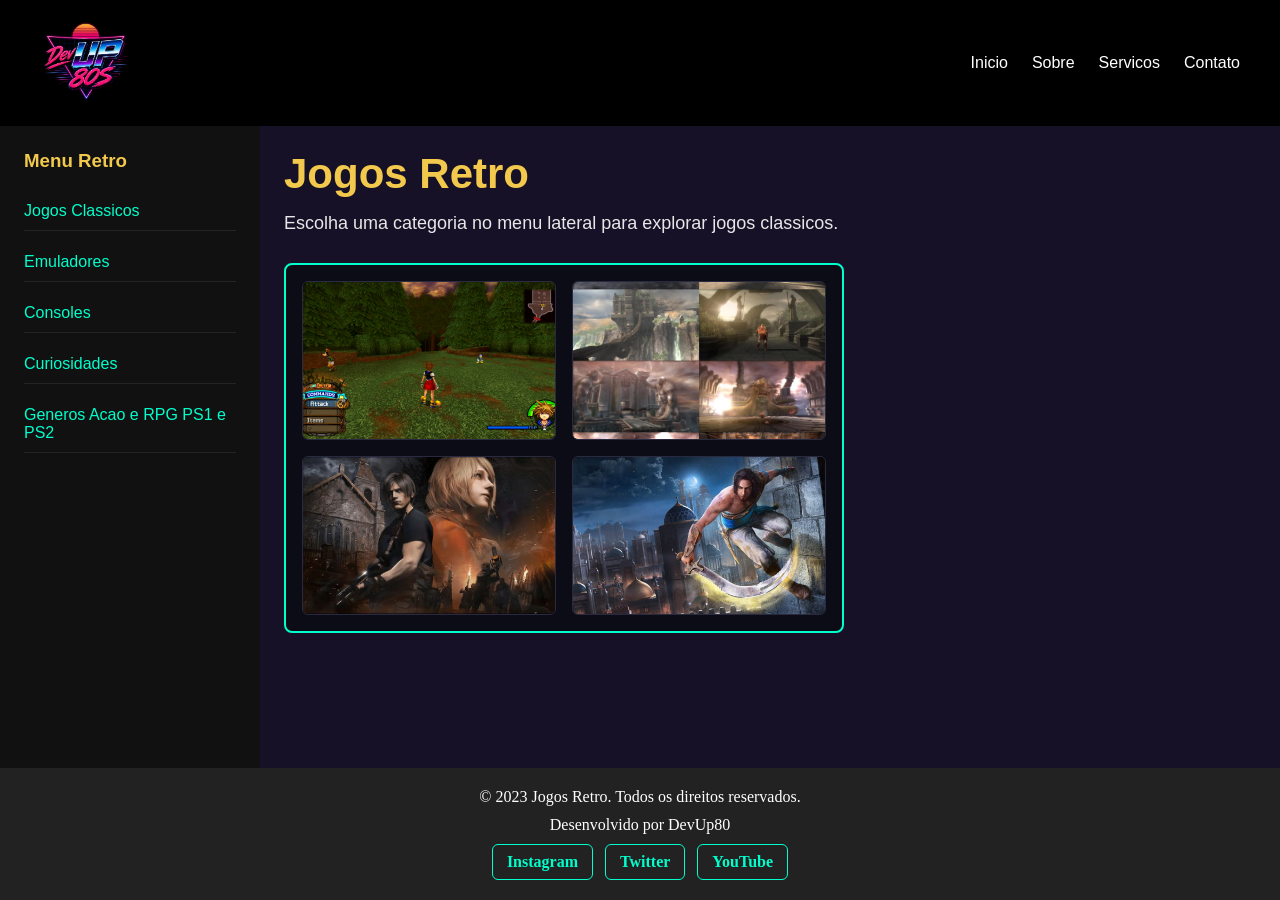
<file: index.html>
<!DOCTYPE html>
<html lang="pt-BR">
<head>
    <meta charset="UTF-8">
    <meta name="viewport" content="width=device-width, initial-scale=1.0">
    <link rel="stylesheet" href="80s/estilo.css">
    <script src="80s/script.js"></script>
    <title>Jogos Retro</title>
</head>
<body>
    <div id="container">
        <div class="flex-container">
            <header class="menu">
                <div class="logo">
                    <img src="80s/imagens/logo 80s.png" alt="Logo">
                </div>

                <nav>
                    <a href="index.html">Inicio</a>
                    <a href="#">Sobre</a>
                    <a href="#">Servicos</a>
                    <a href="#">Contato</a>
                </nav>
            </header>

            <main class="area-principal">
                <aside class="flex-item sidebar">
                    <h3>Menu Retro</h3>
                    <a href="80s/jogos-classicos.html">Jogos Classicos</a>
                    <a href="80s/emuladores.html">Emuladores</a>
                    <a href="80s/consoles.html">Consoles</a>
                    <a href="80s/curiosidades.html">Curiosidades</a>
                    <a href="80s/generos-acao-rpg.html">Generos Acao e RPG PS1 e PS2</a>
                </aside>

                <section class="flex-item conteudo inicio">
                    <h1>Jogos Retro</h1>
                    <p>Escolha uma categoria no menu lateral para explorar jogos classicos.</p>

                    <div class="galeria-jogos">
                        <article class="jogos-img">
                            <img src="80s/imagens/kingdom hearts 2.jpg" alt="kingdom hearts 2">
                        </article>

                        <article class="jogos-img">
                            <img src="80s/imagens/god fo war 2.webp" alt="god of war">
                        </article>

                        <article class="jogos-img">
                            <img src="80s/imagens/residente evil 4.jpeg" alt="residente evil 4">
                        </article>

                        <article class="jogos-img">
                            <img src="80s/imagens/prince-of-persia-sands-of-time-r-1044x588.jpg" alt="prince of persia">
                        </article>
                    </div>
                </section>
            </main>

            <footer class="flex-item rodape">
                <p>&copy; 2023 Jogos Retro. Todos os direitos reservados.</p>
                <p>Desenvolvido por DevUp80</p>

                <div class="redes-sociais">
                    <a href="#" target="_blank">Instagram</a>
                    <a href="#" target="_blank">Twitter</a>
                    <a href="http://www.youtube.com/@Devup80S" target="_blank">YouTube</a>
                </div>
            </footer>
        </div>
    </div>
</body>
</html>
</file>
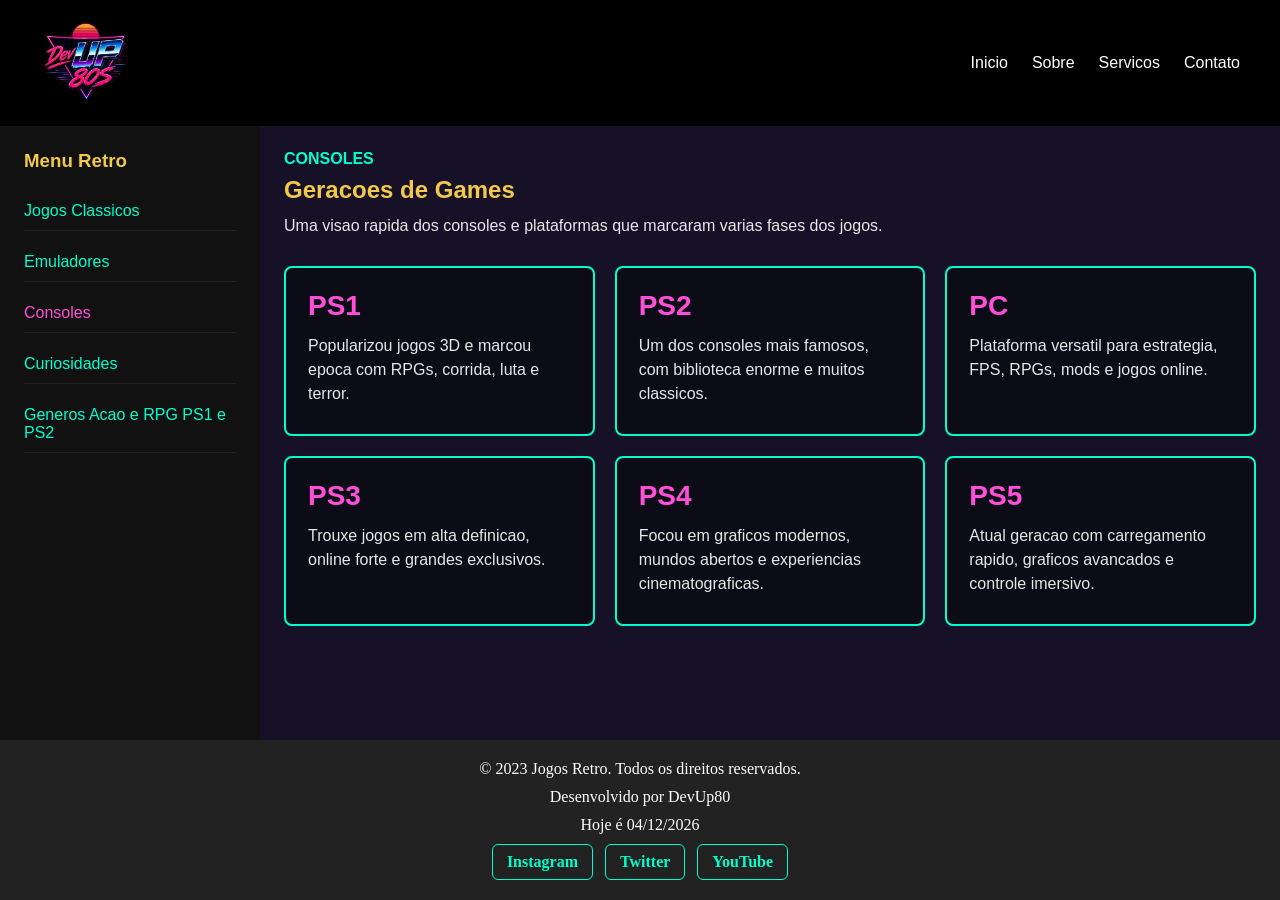
<file: 80s/consoles.html>
<!DOCTYPE html>

<html lang="pt-BR">
<head>
    <meta charset="UTF-8">
    <meta name="viewport" content="width=device-width, initial-scale=1.0">
    <link rel="stylesheet" href="estilo.css">
    <script src="script.js"></script>
    <title>Consoles</title>
</head>
<body>
    
    <div id="container">
        <div class="flex-container">
            <header class="menu">
                <div class="logo">
                    <img src="imagens/logo 80s.png" alt="Logo">
                </div>

                <nav>
                    <a href="../index.html">Inicio</a>
                    <a href="#">Sobre</a>
                    <a href="#">Servicos</a>
                    <a href="#">Contato</a>
                </nav>
            </header>

            <main class="area-principal">
                <aside class="flex-item sidebar">
                    <h3>Menu Retro</h3>
                    <a href="jogos-classicos.html">Jogos Classicos</a>
                    <a href="emuladores.html">Emuladores</a>
                    <a class="ativo" href="consoles.html">Consoles</a>
                    <a href="curiosidades.html">Curiosidades</a>
                    <a href="generos-acao-rpg.html">Generos Acao e RPG PS1 e PS2</a>
                </aside>

                <section class="flex-item conteudo pagina-generos">
                    <div class="titulo-pagina">
                        <span>Consoles</span>
                        <h1>Geracoes de Games</h1>
                        <p>Uma visao rapida dos consoles e plataformas que marcaram varias fases dos jogos.</p>
                    </div>

                    <div class="grade-consoles">
                        <article class="console-card">
                            <h2>PS1</h2>
                            <p>Popularizou jogos 3D e marcou epoca com RPGs, corrida, luta e terror.</p>
                        </article>

                        <article class="console-card">
                            <h2>PS2</h2>
                            <p>Um dos consoles mais famosos, com biblioteca enorme e muitos classicos.</p>
                        </article>

                        <article class="console-card">
                            <h2>PC</h2>
                            <p>Plataforma versatil para estrategia, FPS, RPGs, mods e jogos online.</p>
                        </article>

                        <article class="console-card">
                            <h2>PS3</h2>
                            <p>Trouxe jogos em alta definicao, online forte e grandes exclusivos.</p>
                        </article>

                        <article class="console-card">
                            <h2>PS4</h2>
                            <p>Focou em graficos modernos, mundos abertos e experiencias cinematograficas.</p>
                        </article>

                        <article class="console-card">
                            <h2>PS5</h2>
                            <p>Atual geracao com carregamento rapido, graficos avancados e controle imersivo.</p>
                        </article>
                    </div>
                </section>
            </main>

             <footer class="flex-item rodape">
                <p>&copy; 2023 Jogos Retro. Todos os direitos reservados.</p>
                <p>Desenvolvido por DevUp80</p>
                <p id="data"></p>

                <div class="redes-sociais">
                    <a href="#" target="_blank">Instagram</a>
                    <a href="#" target="_blank">Twitter</a>
                    <a href="http://www.youtube.com/@Devup80S" target="_blank">YouTube</a>
                </div>
            </footer>
        </div>
    </div>
</body>
</html>
</file>
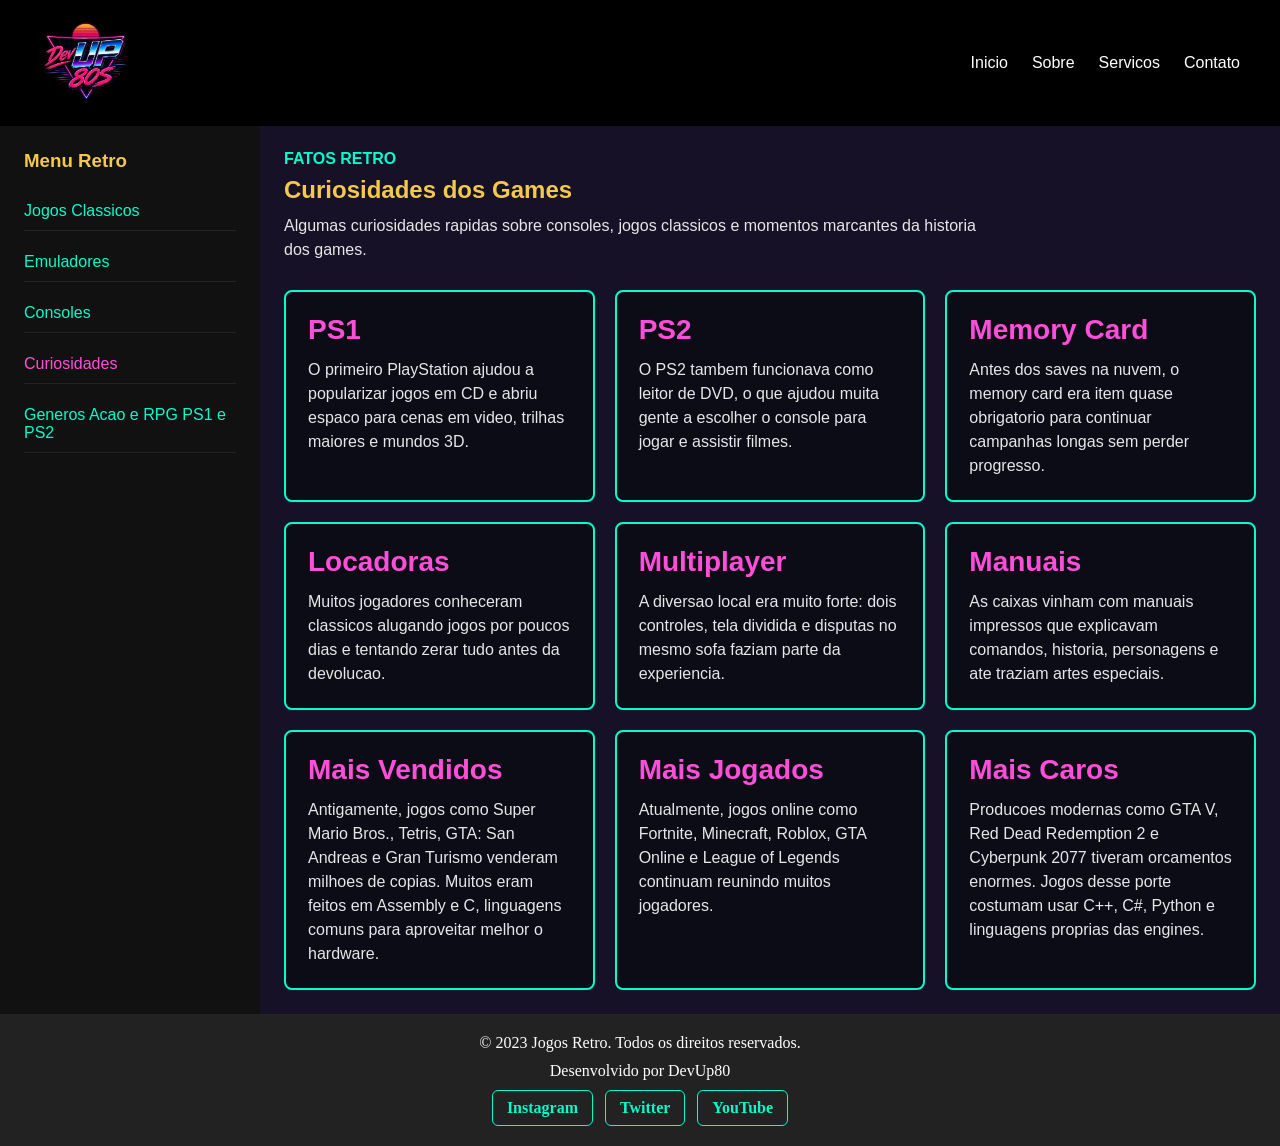
<file: 80s/curiosidades.html>
<!DOCTYPE html>
<html lang="pt-BR">
<head>
    <meta charset="UTF-8">
    <meta name="viewport" content="width=device-width, initial-scale=1.0">
    <link rel="stylesheet" href="estilo.css">
    <script src="script.js"></script>
    <title>Curiosidades</title>
</head>
<body>
    <div id="container">
        <div class="flex-container">
            <header class="menu">
                <div class="logo">
                    <img src="imagens/logo 80s.png" alt="Logo">
                </div>

                <nav>
                    <a href="../index.html">Inicio</a>
                    <a href="#">Sobre</a>
                    <a href="#">Servicos</a>
                    <a href="#">Contato</a>
                </nav>
            </header>

            <main class="area-principal">
                <aside class="flex-item sidebar">
                    <h3>Menu Retro</h3>
                    <a href="jogos-classicos.html">Jogos Classicos</a>
                    <a href="emuladores.html">Emuladores</a>
                    <a href="consoles.html">Consoles</a>
                    <a class="ativo" href="curiosidades.html">Curiosidades</a>
                    <a href="generos-acao-rpg.html">Generos Acao e RPG PS1 e PS2</a>
                </aside>

                <section class="flex-item conteudo pagina-generos">
                    <div class="titulo-pagina">
                        <span>Fatos retro</span>
                        <h1>Curiosidades dos Games</h1>
                        <p>Algumas curiosidades rapidas sobre consoles, jogos classicos e momentos marcantes da historia dos games.</p>
                    </div>

                    <div class="grade-consoles">
                        <article class="console-card">
                            <h2>PS1</h2>
                            <p>O primeiro PlayStation ajudou a popularizar jogos em CD e abriu espaco para cenas em video, trilhas maiores e mundos 3D.</p>
                        </article>

                        <article class="console-card">
                            <h2>PS2</h2>
                            <p>O PS2 tambem funcionava como leitor de DVD, o que ajudou muita gente a escolher o console para jogar e assistir filmes.</p>
                        </article>

                        <article class="console-card">
                            <h2>Memory Card</h2>
                            <p>Antes dos saves na nuvem, o memory card era item quase obrigatorio para continuar campanhas longas sem perder progresso.</p>
                        </article>

                        <article class="console-card">
                            <h2>Locadoras</h2>
                            <p>Muitos jogadores conheceram classicos alugando jogos por poucos dias e tentando zerar tudo antes da devolucao.</p>
                        </article>

                        <article class="console-card">
                            <h2>Multiplayer</h2>
                            <p>A diversao local era muito forte: dois controles, tela dividida e disputas no mesmo sofa faziam parte da experiencia.</p>
                        </article>

                        <article class="console-card">
                            <h2>Manuais</h2>
                            <p>As caixas vinham com manuais impressos que explicavam comandos, historia, personagens e ate traziam artes especiais.</p>
                        </article>

                        <article class="console-card">
                            <h2>Mais Vendidos</h2>
                            <p>Antigamente, jogos como Super Mario Bros., Tetris, GTA: San Andreas e Gran Turismo venderam milhoes de copias. Muitos eram feitos em Assembly e C, linguagens comuns para aproveitar melhor o hardware.</p>
                        </article>

                        <article class="console-card">
                            <h2>Mais Jogados</h2>
                            <p>Atualmente, jogos online como Fortnite, Minecraft, Roblox, GTA Online e League of Legends continuam reunindo muitos jogadores.</p>
                        </article>

                        <article class="console-card">
                            <h2>Mais Caros</h2>
                            <p>Producoes modernas como GTA V, Red Dead Redemption 2 e Cyberpunk 2077 tiveram orcamentos enormes. Jogos desse porte costumam usar C++, C#, Python e linguagens proprias das engines.</p>
                        </article>
                    </div>
                </section>
            </main>

            <footer class="flex-item rodape">
                <p>&copy; 2023 Jogos Retro. Todos os direitos reservados.</p>
                <p>Desenvolvido por DevUp80</p>

                <div class="redes-sociais">
                    <a href="#" target="_blank">Instagram</a>
                    <a href="#" target="_blank">Twitter</a>
                    <a href="http://www.youtube.com/@Devup80S" target="_blank">YouTube</a>
                </div>
            </footer>
        </div>
    </div>
</body>
</html>
</file>
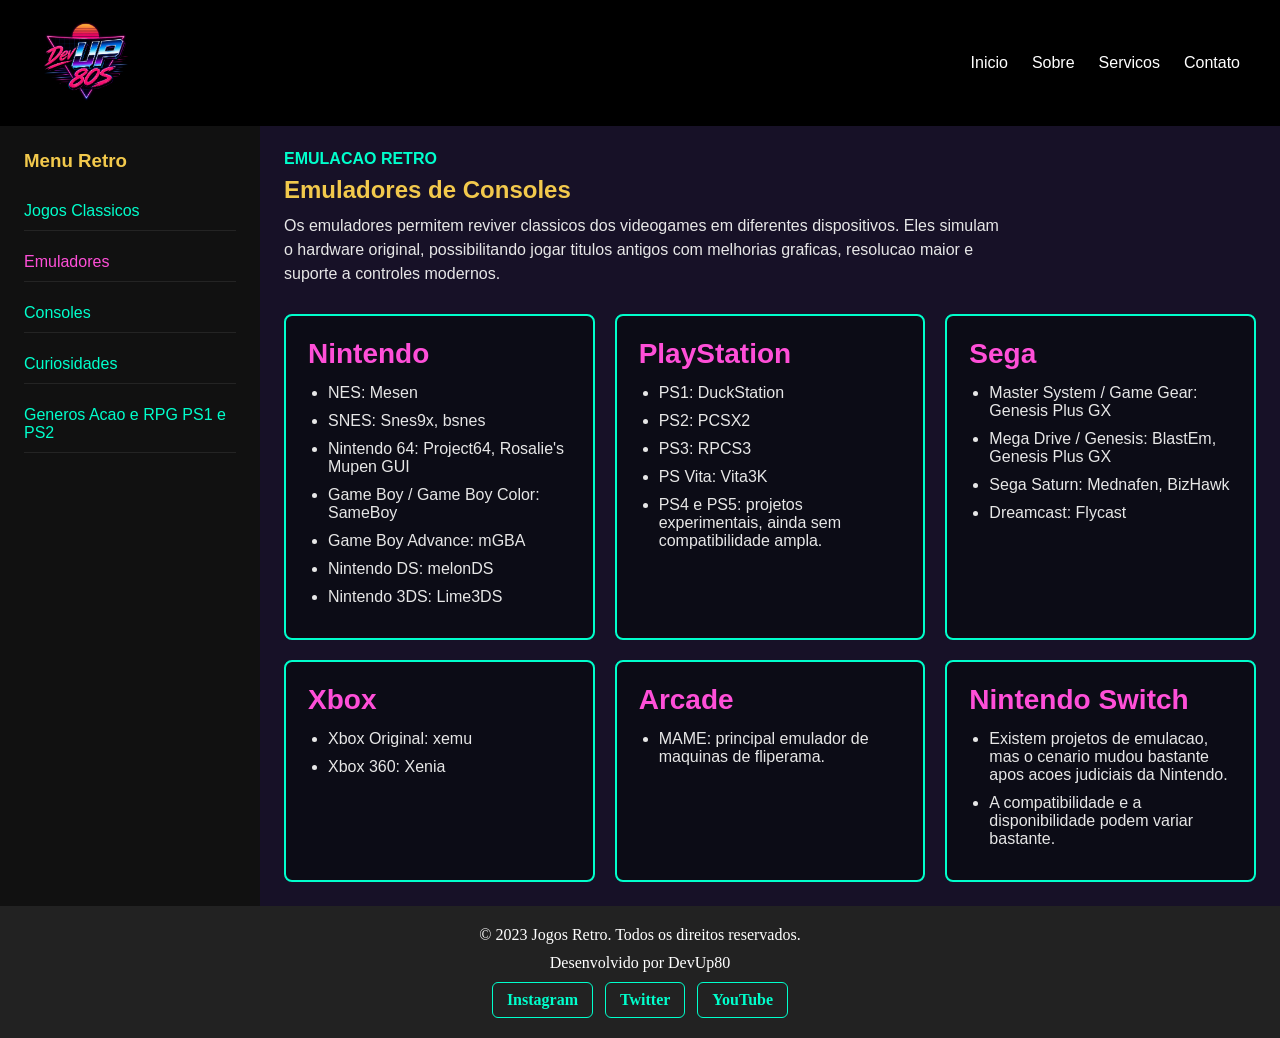
<file: 80s/emuladores.html>
<!DOCTYPE html>
<html lang="pt-BR">
<head>
    <meta charset="UTF-8">
    <meta name="viewport" content="width=device-width, initial-scale=1.0">
    <link rel="stylesheet" href="estilo.css">
    <script src="script.js"></script>
    <title>Emuladores</title>
</head>
<body>
    <div id="container">
        <div class="flex-container">
            <header class="menu">
                <div class="logo">
                    <img src="imagens/logo 80s.png" alt="Logo">
                </div>

                <nav>
                    <a href="../index.html">Inicio</a>
                    <a href="#">Sobre</a>
                    <a href="#">Servicos</a>
                    <a href="#">Contato</a>
                </nav>
            </header>

            <main class="area-principal">
                <aside class="flex-item sidebar">
                    <h3>Menu Retro</h3>
                    <a href="jogos-classicos.html">Jogos Classicos</a>
                    <a class="ativo" href="emuladores.html">Emuladores</a>
                    <a href="consoles.html">Consoles</a>
                    <a href="curiosidades.html">Curiosidades</a>
                    <a href="generos-acao-rpg.html">Generos Acao e RPG PS1 e PS2</a>
                </aside>

                <section class="flex-item conteudo pagina-generos">
                    <div class="titulo-pagina">
                        <span>Emulacao retro</span>
                        <h1>Emuladores de Consoles</h1>
                        <p>Os emuladores permitem reviver classicos dos videogames em diferentes dispositivos. Eles simulam o hardware original, possibilitando jogar titulos antigos com melhorias graficas, resolucao maior e suporte a controles modernos.</p>
                    </div>

                    <div class="grade-jogos">
                        <article class="jogos-card">
                            <h2>Nintendo</h2>
                            <ul>
                                <li>NES: Mesen</li>
                                <li>SNES: Snes9x, bsnes</li>
                                <li>Nintendo 64: Project64, Rosalie's Mupen GUI</li>
                                <li>Game Boy / Game Boy Color: SameBoy</li>
                                <li>Game Boy Advance: mGBA</li>
                                <li>Nintendo DS: melonDS</li>
                                <li>Nintendo 3DS: Lime3DS</li>
                            </ul>
                        </article>

                        <article class="jogos-card">
                            <h2>PlayStation</h2>
                            <ul>
                                <li>PS1: DuckStation</li>
                                <li>PS2: PCSX2</li>
                                <li>PS3: RPCS3</li>
                                <li>PS Vita: Vita3K</li>
                                <li>PS4 e PS5: projetos experimentais, ainda sem compatibilidade ampla.</li>
                            </ul>
                        </article>

                        <article class="jogos-card">
                            <h2>Sega</h2>
                            <ul>
                                <li>Master System / Game Gear: Genesis Plus GX</li>
                                <li>Mega Drive / Genesis: BlastEm, Genesis Plus GX</li>
                                <li>Sega Saturn: Mednafen, BizHawk</li>
                                <li>Dreamcast: Flycast</li>
                            </ul>
                        </article>

                        <article class="jogos-card">
                            <h2>Xbox</h2>
                            <ul>
                                <li>Xbox Original: xemu</li>
                                <li>Xbox 360: Xenia</li>
                            </ul>
                        </article>

                        <article class="jogos-card">
                            <h2>Arcade</h2>
                            <ul>
                                <li>MAME: principal emulador de maquinas de fliperama.</li>
                            </ul>
                        </article>

                        <article class="jogos-card">
                            <h2>Nintendo Switch</h2>
                            <ul>
                                <li>Existem projetos de emulacao, mas o cenario mudou bastante apos acoes judiciais da Nintendo.</li>
                                <li>A compatibilidade e a disponibilidade podem variar bastante.</li>
                            </ul>
                        </article>
                    </div>
                </section>
            </main>

            <footer class="flex-item rodape">
                <p>&copy; 2023 Jogos Retro. Todos os direitos reservados.</p>
                <p>Desenvolvido por DevUp80</p>

                <div class="redes-sociais">
                    <a href="#" target="_blank">Instagram</a>
                    <a href="#" target="_blank">Twitter</a>
                    <a href="http://www.youtube.com/@Devup80S" target="_blank">YouTube</a>
                </div>
            </footer>
        </div>
    </div>
</body>
</html>
</file>
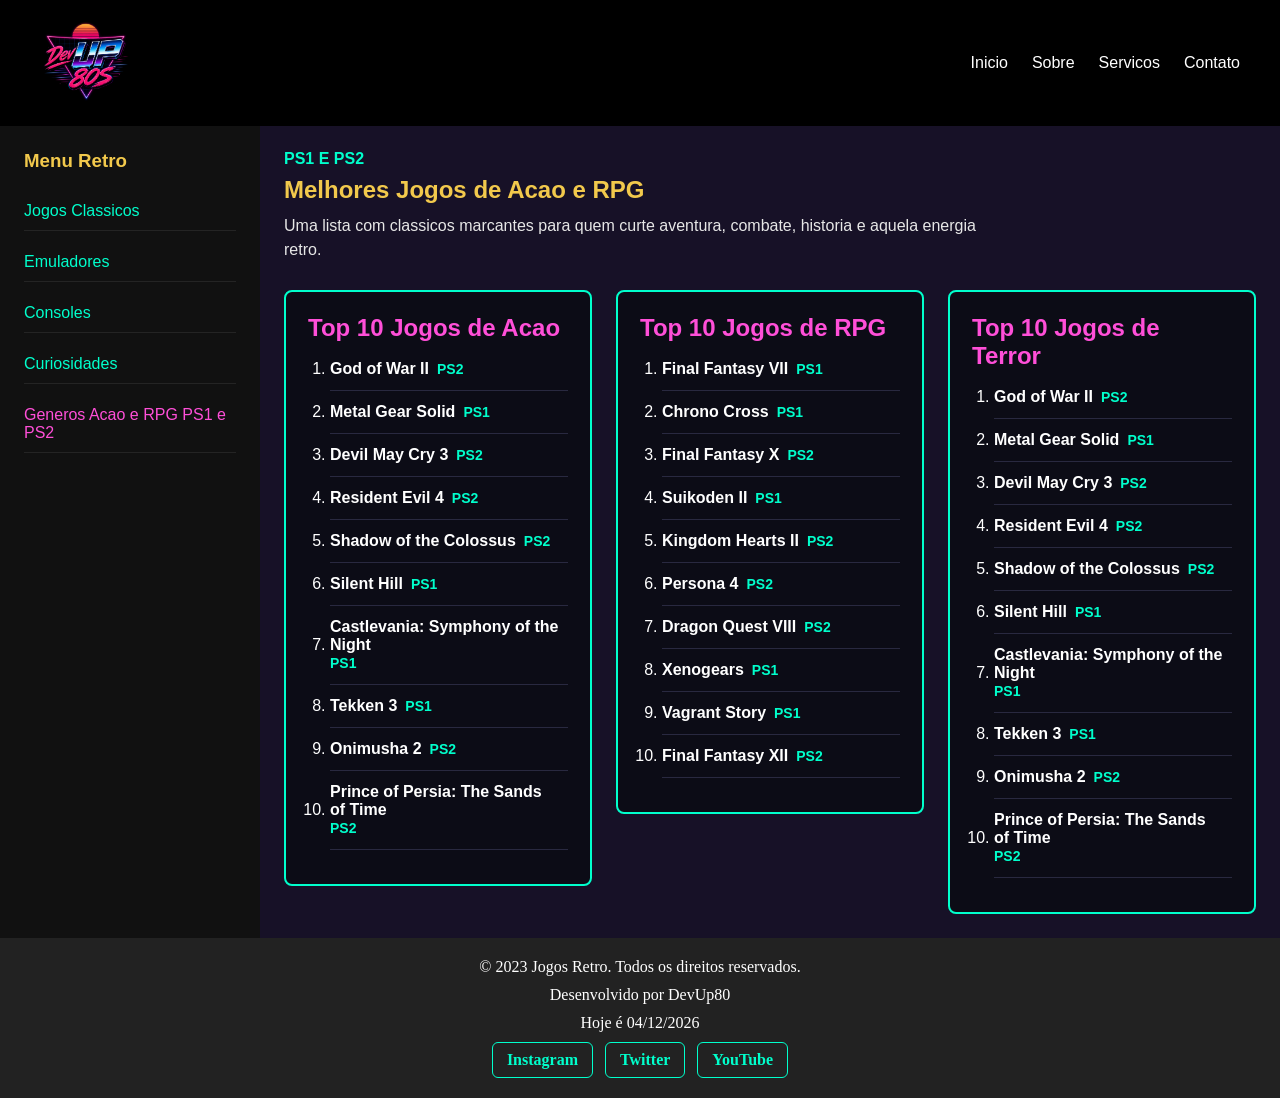
<file: 80s/generos-acao-rpg.html>
<!DOCTYPE html>
<html lang="pt-BR">
<head>
    <meta charset="UTF-8">
    <meta name="viewport" content="width=device-width, initial-scale=1.0">
    <link rel="stylesheet" href="estilo.css">
    <script src="script.js"></script>
    <title>Generos Acao e RPG PS1 e PS2</title>
</head>
<body>
    <div id="container">
        <div class="flex-container">
            <header class="menu">
                <div class="logo">
                    <img src="imagens/logo 80s.png" alt="Logo">
                </div>

                <nav>
                    <a href="../index.html">Inicio</a>
                    <a href="#">Sobre</a>
                    <a href="#">Servicos</a>
                    <a href="#">Contato</a>
                </nav>
            </header>

            <main class="area-principal">
                <aside class="flex-item sidebar">
                    <h3>Menu Retro</h3>
                    <a href="jogos-classicos.html">Jogos Classicos</a>
                    <a href="emuladores.html">Emuladores</a>
                    <a href="consoles.html">Consoles</a>
                    <a href="curiosidades.html">Curiosidades</a>
                    <a class="ativo" href="generos-acao-rpg.html">Generos Acao e RPG PS1 e PS2</a>
                </aside>

                <section class="flex-item conteudo pagina-generos">
                    <div class="titulo-pagina">
                        <span>PS1 e PS2</span>
                        <h1>Melhores Jogos de Acao e RPG</h1>
                        <p>Uma lista com classicos marcantes para quem curte aventura, combate, historia e aquela energia retro.</p>
                    </div>

                    <div class="rankings">
                        <article class="ranking-card">
                            <h2>Top 10 Jogos de Acao</h2>

                            <ol>
                                <li><strong>God of War II</strong><span>PS2</span></li>
                                <li><strong>Metal Gear Solid</strong><span>PS1</span></li>
                                <li><strong>Devil May Cry 3</strong><span>PS2</span></li>
                                <li><strong>Resident Evil 4</strong><span>PS2</span></li>
                                <li><strong>Shadow of the Colossus</strong><span>PS2</span></li>
                                <li><strong>Silent Hill</strong><span>PS1</span></li>
                                <li><strong>Castlevania: Symphony of the Night</strong><span>PS1</span></li>
                                <li><strong>Tekken 3</strong><span>PS1</span></li>
                                <li><strong>Onimusha 2</strong><span>PS2</span></li>
                                <li><strong>Prince of Persia: The Sands of Time</strong><span>PS2</span></li>
                            </ol>
                        </article>

                        <article class="ranking-card">
                            <h2>Top 10 Jogos de RPG</h2>

                            <ol>
                                <li><strong>Final Fantasy VII</strong><span>PS1</span></li>
                                <li><strong>Chrono Cross</strong><span>PS1</span></li>
                                <li><strong>Final Fantasy X</strong><span>PS2</span></li>
                                <li><strong>Suikoden II</strong><span>PS1</span></li>
                                <li><strong>Kingdom Hearts II</strong><span>PS2</span></li>
                                <li><strong>Persona 4</strong><span>PS2</span></li>
                                <li><strong>Dragon Quest VIII</strong><span>PS2</span></li>
                                <li><strong>Xenogears</strong><span>PS1</span></li>
                                <li><strong>Vagrant Story</strong><span>PS1</span></li>
                                <li><strong>Final Fantasy XII</strong><span>PS2</span></li>
                            </ol>
                        </article>
                            <article class="ranking-card">
                            <h2>Top 10 Jogos de Terror</h2>

                            <ol>
                                <li><strong>God of War II</strong><span>PS2</span></li>
                                <li><strong>Metal Gear Solid</strong><span>PS1</span></li>
                                <li><strong>Devil May Cry 3</strong><span>PS2</span></li>
                                <li><strong>Resident Evil 4</strong><span>PS2</span></li>
                                <li><strong>Shadow of the Colossus</strong><span>PS2</span></li>
                                <li><strong>Silent Hill</strong><span>PS1</span></li>
                                <li><strong>Castlevania: Symphony of the Night</strong><span>PS1</span></li>
                                <li><strong>Tekken 3</strong><span>PS1</span></li>
                                <li><strong>Onimusha 2</strong><span>PS2</span></li>
                                <li><strong>Prince of Persia: The Sands of Time</strong><span>PS2</span></li>
                            </ol>
                        </article>
                    </div>
                </section>
            </main>
<footer class="flex-item rodape">
                <p>&copy; 2023 Jogos Retro. Todos os direitos reservados.</p>
                <p>Desenvolvido por DevUp80</p>
                  <p id="data"></p>

                <div class="redes-sociais">
                    <a href="#" target="_blank">Instagram</a>
                    <a href="#" target="_blank">Twitter</a>
                    <a href="http://www.youtube.com/@Devup80S" target="_blank">YouTube</a>
                </div>
            </footer>
        </div>
    </div>
</body>
</html>
</file>
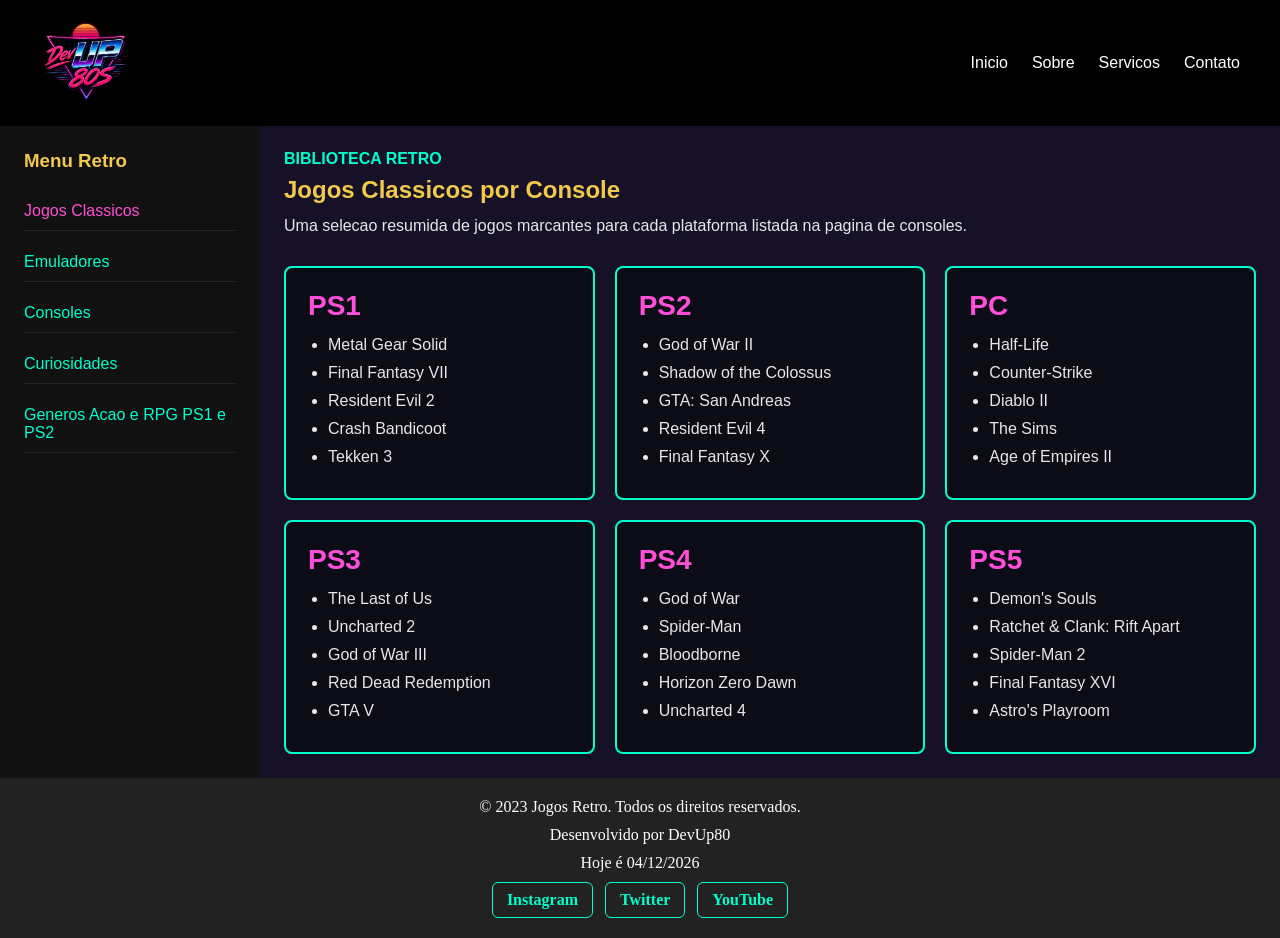
<file: 80s/jogos-classicos.html>
<!DOCTYPE html>
<html lang="pt-BR">
<head>
    <meta charset="UTF-8">
    <meta name="viewport" content="width=device-width, initial-scale=1.0">
    <link rel="stylesheet" href="estilo.css">
    <script src="script.js"></script>
    <title>Jogos Classicos</title>
</head>
<body>
    <div id="container">
        <div class="flex-container">
            <header class="menu">
                <div class="logo">
                    <img src="imagens/logo 80s.png" alt="Logo">
                </div>

                <nav>
                    <a href="../index.html">Inicio</a>
                    <a href="#">Sobre</a>
                    <a href="#">Servicos</a>
                    <a href="#">Contato</a>
                </nav>
            </header>

            <main class="area-principal">
                <aside class="flex-item sidebar">
                    <h3>Menu Retro</h3>
                    <a class="ativo" href="jogos-classicos.html">Jogos Classicos</a>
                    <a href="emuladores.html">Emuladores</a>
                    <a href="consoles.html">Consoles</a>
                    <a href="curiosidades.html">Curiosidades</a>
                    <a href="generos-acao-rpg.html">Generos Acao e RPG PS1 e PS2</a>
                </aside>

                <section class="flex-item conteudo pagina-generos">
                    <div class="titulo-pagina">
                        <span>Biblioteca retro</span>
                        <h1>Jogos Classicos por Console</h1>
                        <p>Uma selecao resumida de jogos marcantes para cada plataforma listada na pagina de consoles.</p>
                    </div>

                    <div class="grade-jogos">
                        <article class="jogos-card">
                            <h2>PS1</h2>
                            <ul>
                                <li>Metal Gear Solid</li>
                                <li>Final Fantasy VII</li>
                                <li>Resident Evil 2</li>
                                <li>Crash Bandicoot</li>
                                <li>Tekken 3</li>
                            </ul>
                        </article>

                        <article class="jogos-card">
                            <h2>PS2</h2>
                            <ul>
                                <li>God of War II</li>
                                <li>Shadow of the Colossus</li>
                                <li>GTA: San Andreas</li>
                                <li>Resident Evil 4</li>
                                <li>Final Fantasy X</li>
                            </ul>
                        </article>

                        <article class="jogos-card">
                            <h2>PC</h2>
                            <ul>
                                <li>Half-Life</li>
                                <li>Counter-Strike</li>
                                <li>Diablo II</li>
                                <li>The Sims</li>
                                <li>Age of Empires II</li>
                            </ul>
                        </article>

                        <article class="jogos-card">
                            <h2>PS3</h2>
                            <ul>
                                <li>The Last of Us</li>
                                <li>Uncharted 2</li>
                                <li>God of War III</li>
                                <li>Red Dead Redemption</li>
                                <li>GTA V</li>
                            </ul>
                        </article>

                        <article class="jogos-card">
                            <h2>PS4</h2>
                            <ul>
                                <li>God of War</li>
                                <li>Spider-Man</li>
                                <li>Bloodborne</li>
                                <li>Horizon Zero Dawn</li>
                                <li>Uncharted 4</li>
                            </ul>
                        </article>

                        <article class="jogos-card">
                            <h2>PS5</h2>
                            <ul>
                                <li>Demon's Souls</li>
                                <li>Ratchet & Clank: Rift Apart</li>
                                <li>Spider-Man 2</li>
                                <li>Final Fantasy XVI</li>
                                <li>Astro's Playroom</li>
                            </ul>
                        </article>
                    </div>
                </section>
            </main>

           
             <footer class="flex-item rodape">
                <p>&copy; 2023 Jogos Retro. Todos os direitos reservados.</p>
                <p>Desenvolvido por DevUp80</p>
                  <p id="data"></p>

                <div class="redes-sociais">
                    <a href="#" target="_blank">Instagram</a>
                    <a href="#" target="_blank">Twitter</a>
                    <a href="http://www.youtube.com/@Devup80S" target="_blank">YouTube</a>
                </div>
            </footer>
        </div>
    </div>
</body>
</html>
</file>
<file: 80s/estilo.css>
* {
    margin: 0;
    padding: 0;
    box-sizing: border-box;
}

body {
    font-family: Arial, sans-serif;
    background-color: #f4f4f4;
}

#container {
    width: 100%;
    min-height: 100vh;
}

.flex-container {
    min-height: 100vh;
    display: flex;
    flex-direction: column;
}

.menu {
    width: 100%;
    padding: 18px 40px;
    display: flex;
    justify-content: space-between;
    align-items: center;
    background-color: #000000;
    color: white;
}

.logo {
    display: flex;
    align-items: center;
}

.logo img {
    width: 90px;
    height: auto;
    display: block;
}

.menu nav {
    display: flex;
    gap: 24px;
}

.menu a {
    color: white;
    text-decoration: none;
    font-size: 16px;
    transition: color 0.2s;
}

.menu a:hover {
    color: #f2c94c;
}

.area-principal {
    flex: 1;
    display: flex;
}

.flex-item {
    padding: 24px;
}

.sidebar {
    width: 260px;
    flex-shrink: 0;
    background-color: #111;
    color: white;
    display: flex;
    flex-direction: column;
    gap: 12px;
}

.sidebar h3 {
    color: #f2c94c;
    margin-bottom: 8px;
}

.sidebar a {
    color: #00ffcc;
    text-decoration: none;
    padding: 10px 0;
    border-bottom: 1px solid #242424;
}

.sidebar a:hover,
.sidebar a.ativo {
    color: #ff4fd8;
}

.conteudo {
    flex: 1;
    min-width: 0;
    background-color: white;
}

.conteudo h1 {
    margin-bottom: 12px;
}

.conteudo p {
    color: #444;
    line-height: 1.5;
}

.inicio {
    background-color: #171127;
    color: white;
}

.inicio h1 {
    color: #f2c94c;
    font-size: 42px;
}

.inicio p {
    max-width: 620px;
    color: #e7e7e7;
    font-size: 18px;
}

.rodape {
    background-color: #222;
    color: white;
    text-align: center;
    display: flex;
    flex-direction: column;
    gap: 10px;
}

.redes-sociais {
    display: flex;
    justify-content: center;
    flex-wrap: wrap;
    gap: 12px;
}

.redes-sociais a {
    color: #00ffcc;
    text-decoration: none;
    font-weight: bold;
    padding: 8px 14px;
    border: 1px solid #00ffcc;
    border-radius: 6px;
    transition: 0.2s;
}

.redes-sociais a:hover {
    color: #111;
    background-color: #f2c94c;
    border-color: #f2c94c;
}

.pagina-generos {
    background: #171127;
    color: white;
}

.titulo-pagina {
    margin-bottom: 28px;
}

.titulo-pagina span {
    color: #00ffcc;
    font-weight: bold;
    text-transform: uppercase;
}

.titulo-pagina h1 {
    margin: 8px 0 10px;
    color: #f2c94c;
}

.titulo-pagina p {
    max-width: 720px;
    color: #e7e7e7;
}

.rankings {
    display: flex;
    gap: 24px;
    align-items: flex-start;
}

.ranking-card {
    flex: 1;
    padding: 22px;
    border: 2px solid #00ffcc;
    border-radius: 8px;
    background-color: #0c0c16;
}

.ranking-card h2 {
    margin-bottom: 18px;
    color: #ff4fd8;
}

.ranking-card ol {
    padding-left: 22px;
}

.ranking-card li {
    margin-bottom: 12px;
    padding-bottom: 12px;
    border-bottom: 1px solid #292940;
}

.ranking-card li strong {
    display: inline-block;
    margin-right: 8px;
}

.ranking-card li span {
    color: #00ffcc;
    font-size: 14px;
    font-weight: bold;
}

.grade-consoles {
    display: grid;
    grid-template-columns: repeat(3, 1fr);
    gap: 20px;
}

.console-card {
    min-height: 170px;
    padding: 22px;
    border: 2px solid #00ffcc;
    border-radius: 8px;
    background-color: #0c0c16;
}

.console-card h2 {
    margin-bottom: 12px;
    color: #ff4fd8;
    font-size: 28px;
}

.console-card p {
    color: #e7e7e7;
    line-height: 1.5;
}

.grade-jogos {
    display: grid;
    grid-template-columns: repeat(3, 1fr);
    gap: 20px;
}

.jogos-card {
    padding: 22px;
    border: 2px solid #00ffcc;
    border-radius: 8px;
    background-color: #0c0c16;
}

.jogos-card h2 {
    margin-bottom: 14px;
    color: #ff4fd8;
    font-size: 28px;
}

.jogos-card ul {
    padding-left: 20px;
}

.jogos-card li {
    margin-bottom: 10px;
    color: #e7e7e7;
}

.galeria-jogos {
    display: grid;
    grid-template-columns: repeat(2, minmax(0, 1fr));
    justify-content: center;
    gap: 16px;
    width: 100%;
    max-width: 560px;
    margin: 26px 0 0;
    padding: 16px;
    background-color: #0c0c16;
    border: 2px solid #00ffcc;
    border-radius: 8px;
}

.jogos-img {
    aspect-ratio: 16 / 10;
    overflow: hidden;
    border: 1px solid #292940;
    border-radius: 6px;
    background-color: #111;
}

.jogos-img img {
    width: 100%;
    height: 100%;
    display: block;
    object-fit: cover;
    transition: transform 0.2s;
}

.jogos-img:hover img {
    transform: scale(1.05);
}

@media (max-width: 700px) {
    .menu {
        padding: 16px 20px;
        flex-direction: column;
        gap: 16px;
    }

    .menu nav {
        flex-wrap: wrap;
        justify-content: center;
        gap: 12px 18px;
    }

    .area-principal {
        flex-direction: column;
    }

    .sidebar {
        width: 100%;
    }

    .rankings {
        flex-direction: column;
    }

    .grade-consoles {
        grid-template-columns: 1fr;
    }

    .grade-jogos {
        grid-template-columns: 1fr;
    }

    .inicio h1 {
        font-size: 34px;
    }

    .inicio p {
        font-size: 16px;
    }

    .galeria-jogos {
        grid-template-columns: repeat(2, minmax(0, 1fr));
        gap: 10px;
        max-width: 100%;
        padding: 12px;
    }
}
.redes-sociais {
    display: flex;
    justify-content: center;
    flex-wrap: wrap;
    gap: 12px;
}

.redes-sociais a {
    color: #00ffcc;
    text-decoration: none;

    font-weight: bold;
    padding: 8px 14px;
    border: 1px solid #00ffcc;
    border-radius: 6px;
    transition: 0.2s;
}

.redes-sociais a:hover {
    color: #111;
    background-color: #f2c94c;
    border-color: #f2c94c;}
    .copyright {
    font-size: 14px;
    color: #888;
    display: flex;
    justify-content: center;
}
.desenvolvido {
    font-size: 14px;
    color: #888;
    display: flex;
    justify-content: center;
}
.flex-item.rodape {
    padding: 20px;
    background-color: #222;
    color: white;
    text-align: center;
    font-family: "Brush Script MT", "Lucida Handwriting", cursive;
}

* {
    margin: 0;
    padding: 0;
    box-sizing: border-box;
}

body {
    font-family: Arial, sans-serif;
    background-color: #f4f4f4;
}

#container {
    width: 100%;
    min-height: 100vh;
}

.flex-container {
    min-height: 100vh;
    display: flex;
    flex-direction: column;
}

.menu {
    width: 100%;
    padding: 18px 40px;
    display: flex;
    justify-content: space-between;
    align-items: center;
    background-color: #000000;
    color: white;
}

.logo {
    display: flex;
    align-items: center;
}

.logo img {
    width: 90px;
    height: auto;
    display: block;
}

.menu nav {
    display: flex;
    gap: 24px;
}

.menu a {
    color: white;
    text-decoration: none;
    font-size: 16px;
    transition: color 0.2s;
}

.menu a:hover {
    color: #f2c94c;
}

.area-principal {
    flex: 1;
    display: flex;
}

.flex-item {
    padding: 24px;
}

.sidebar {
    width: 260px;
    flex-shrink: 0;
    background-color: #111;
    color: white;
    display: flex;
    flex-direction: column;
    gap: 12px;
}

.sidebar h3 {
    color: #f2c94c;
    margin-bottom: 8px;
}

.sidebar a {
    color: #00ffcc;
    text-decoration: none;
    padding: 10px 0;
    border-bottom: 1px solid #242424;
}

.sidebar a:hover,
.sidebar a.ativo {
    color: #ff4fd8;
}

.conteudo {
    flex: 1;
    min-width: 0;
    background-color: white;
}

.conteudo h1 {
    margin-bottom: 12px;
}

.conteudo p {
    color: #444;
    line-height: 1.5;
}

.inicio {
    background-color: #171127;
    color: white;
}

.inicio h1 {
    color: #f2c94c;
    font-size: 42px;
}

.inicio p {
    max-width: 620px;
    color: #e7e7e7;
    font-size: 18px;
}

.rodape {
    background-color: #222;
    color: white;
    text-align: center;
    display: flex;
    flex-direction: column;
    gap: 10px;
}

.redes-sociais {
    display: flex;
    justify-content: center;
    flex-wrap: wrap;
    gap: 12px;
}

.redes-sociais a {
    color: #00ffcc;
    text-decoration: none;
    font-weight: bold;
    padding: 8px 14px;
    border: 1px solid #00ffcc;
    border-radius: 6px;
    transition: 0.2s;
}

.redes-sociais a:hover {
    color: #111;
    background-color: #f2c94c;
    border-color: #f2c94c;
}

.pagina-generos {
    background: #171127;
    color: white;
}

.titulo-pagina {
    margin-bottom: 28px;
}

.titulo-pagina span {
    color: #00ffcc;
    font-weight: bold;
    text-transform: uppercase;
}

.titulo-pagina h1 {
    margin: 8px 0 10px;
    color: #f2c94c;
}

.titulo-pagina p {
    max-width: 720px;
    color: #e7e7e7;
}

.rankings {
    display: flex;
    gap: 24px;
    align-items: flex-start;
}

.ranking-card {
    flex: 1;
    padding: 22px;
    border: 2px solid #00ffcc;
    border-radius: 8px;
    background-color: #0c0c16;
}

.ranking-card h2 {
    margin-bottom: 18px;
    color: #ff4fd8;
}

.ranking-card ol {
    padding-left: 22px;
}

.ranking-card li {
    margin-bottom: 12px;
    padding-bottom: 12px;
    border-bottom: 1px solid #292940;
}

.ranking-card li strong {
    display: inline-block;
    margin-right: 8px;
}

.ranking-card li span {
    color: #00ffcc;
    font-size: 14px;
    font-weight: bold;
}

.grade-consoles {
    display: grid;
    grid-template-columns: repeat(3, 1fr);
    gap: 20px;
}

.console-card {
    min-height: 170px;
    padding: 22px;
    border: 2px solid #00ffcc;
    border-radius: 8px;
    background-color: #0c0c16;
}

.console-card h2 {
    margin-bottom: 12px;
    color: #ff4fd8;
    font-size: 28px;
}

.console-card p {
    color: #e7e7e7;
    line-height: 1.5;
}

.grade-jogos {
    display: grid;
    grid-template-columns: repeat(3, 1fr);
    gap: 20px;
}

.jogos-card {
    padding: 22px;
    border: 2px solid #00ffcc;
    border-radius: 8px;
    background-color: #0c0c16;
}

.jogos-card h2 {
    margin-bottom: 14px;
    color: #ff4fd8;
    font-size: 28px;
}

.jogos-card ul {
    padding-left: 20px;
}

.jogos-card li {
    margin-bottom: 10px;
    color: #e7e7e7;
}

.galeria-jogos {
    display: grid;
    grid-template-columns: repeat(2, minmax(0, 1fr));
    justify-content: center;
    gap: 16px;
    width: 100%;
    max-width: 560px;
    margin: 26px 0 0;
    padding: 16px;
    background-color: #0c0c16;
    border: 2px solid #00ffcc;
    border-radius: 8px;
}

.jogos-img {
    aspect-ratio: 16 / 10;
    overflow: hidden;
    border: 1px solid #292940;
    border-radius: 6px;
    background-color: #111;
}

.jogos-img img {
    width: 100%;
    height: 100%;
    display: block;
    object-fit: cover;
    transition: transform 0.2s;
}

.jogos-img:hover img {
    transform: scale(1.05);
}

@media (max-width: 700px) {
    .menu {
        padding: 16px 20px;
        flex-direction: column;
        gap: 16px;
    }

    .menu nav {
        flex-wrap: wrap;
        justify-content: center;
        gap: 12px 18px;
    }

    .area-principal {
        flex-direction: column;
    }

    .sidebar {
        width: 100%;
    }

    .rankings {
        flex-direction: column;
    }

    .grade-consoles {
        grid-template-columns: 1fr;
    }

    .grade-jogos {
        grid-template-columns: 1fr;
    }

    .inicio h1 {
        font-size: 34px;
    }

    .inicio p {
        font-size: 16px;
    }

    .galeria-jogos {
        grid-template-columns: repeat(2, minmax(0, 1fr));
        gap: 10px;
        max-width: 100%;
        padding: 12px;
    }
}
.redes-sociais {
    display: flex;
    justify-content: center;
    flex-wrap: wrap;
    gap: 12px;
}

.redes-sociais a {
    color: #00ffcc;
    text-decoration: none;

    font-weight: bold;
    padding: 8px 14px;
    border: 1px solid #00ffcc;
    border-radius: 6px;
    transition: 0.2s;
}

.redes-sociais a:hover {
    color: #111;
    background-color: #f2c94c;
    border-color: #f2c94c;}
    .copyright {
    font-size: 14px;
    color: #888;
    display: flex;
    justify-content: center;
}
.desenvolvido {
    font-size: 14px;
    color: #888;
    display: flex;
    justify-content: center;
}
.flex-item.rodape {
    padding: 20px;
    background-color: #222;
    color: white;
    text-align: center;
    font-family: "Brush Script MT", "Lucida Handwriting", cursive;
}
</file>
